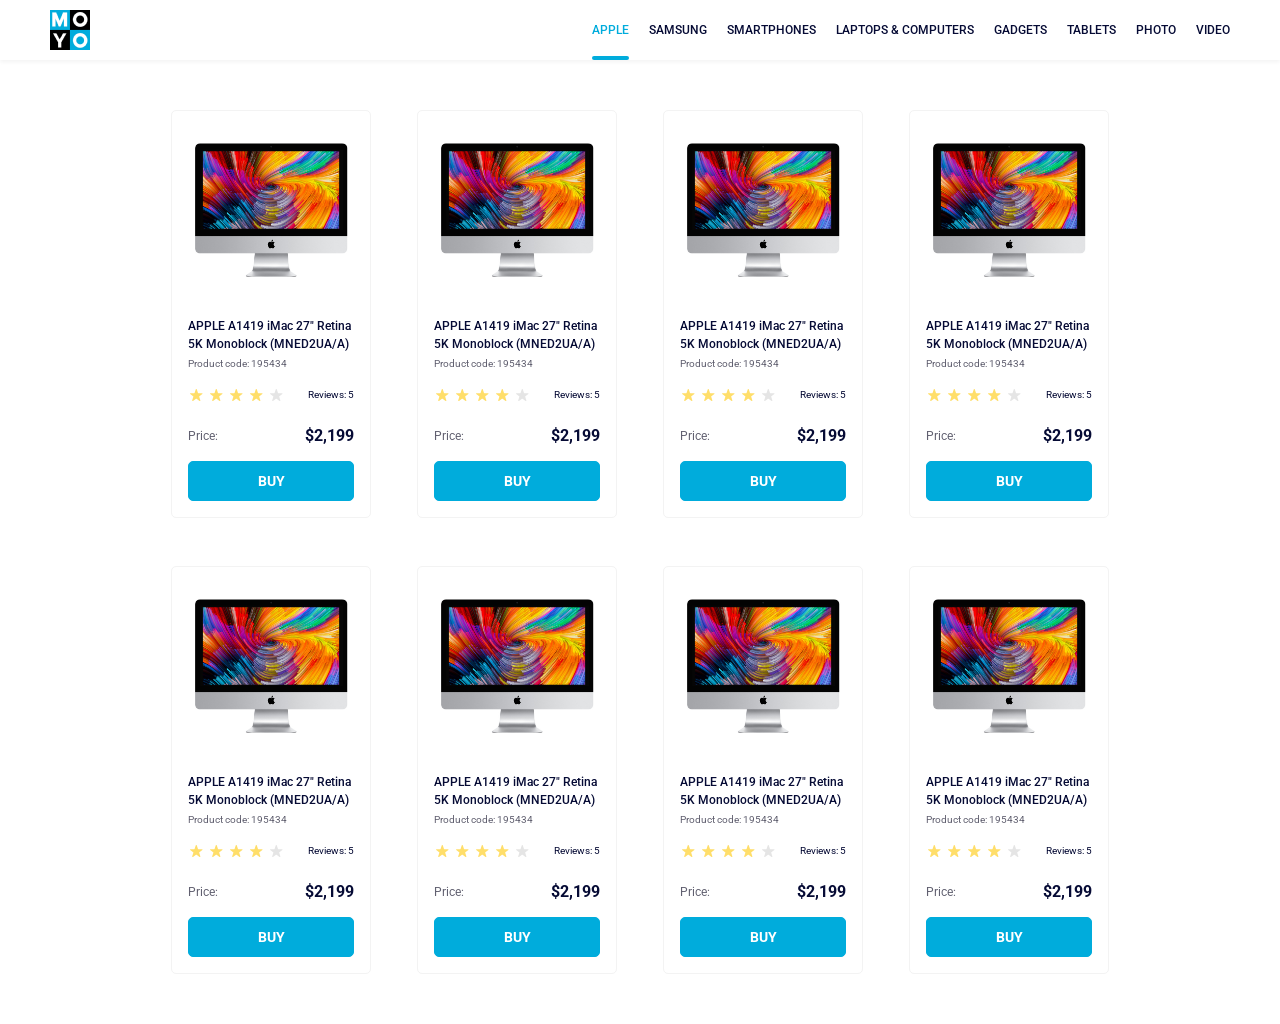
<file: index.html>
<!doctype html><html lang="en"><head><meta charset="utf-8"><meta name="viewport" content="width=device-width, initial-scale=1.0"><title>Catalog</title><link rel="preconnect" href="https://fonts.gstatic.com"><link href="https://fonts.googleapis.com/css2?family=Roboto:wght@400;500;700&display=swap" rel="stylesheet"><link rel="stylesheet" href="index.90e125fe.css"></head><body class="page"> <header class="header"> <a href="#home" class="logo"> <img class="logo-img" src="logo.eddae0ff.png" alt="logo"> </a> <nav class="nav"> <ul class="nav__list"> <li class="nav__item"> <a href="#apple" class="is-active nav__link"> Apple </a> </li> <li class="nav__item"> <a href="#samsung" class="nav__link"> Samsung </a> </li> <li class="nav__item"> <a href="#smartphones" class="nav__link"> Smartphones </a> </li> <li class="nav__item"> <a href="#laptops&computers" class="nav__link" data-qa="nav-hover"> Laptops & Computers </a> </li> <li class="nav__item"> <a href="#gadgets" class="nav__link"> Gadgets </a> </li> <li class="nav__item"> <a href="#tablets" class="nav__link"> Tablets </a> </li> <li class="nav__item"> <a href="#photo" class="nav__link"> Photo </a> </li> <li class="nav__item"> <a href="#video" class="nav__link"> Video </a> </li> </ul> </nav> </header> <main class="cards"> <div class="card" data-qa="card"> <img src="imac.202c52ff.jpeg" alt="A1419-iMac_image" class="card__img"> <h1 class="card__title"> APPLE A1419 iMac 27" Retina 5K Monoblock (MNED2UA/A) </h1> <p class="card__product-code">Product code: 195434</p> <div class="card__rates"> <div class="stars stars--4"> <div class="stars__star"></div> <div class="stars__star"></div> <div class="stars__star"></div> <div class="stars__star"></div> <div class="stars__star"></div> </div> <p class="card__reviews">Reviews: 5</p> </div> <div class="card__price"> <p class="card__price-title">Price:</p> <p class="card__price-value">$2,199</p> </div> <a href="#home" class="card__buy" data-qa="card-hover"> Buy </a> </div> <div class="card"> <img src="imac.202c52ff.jpeg" alt="A1419-iMac_image" class="card__img"> <h1 class="card__title"> APPLE A1419 iMac 27" Retina 5K Monoblock (MNED2UA/A) </h1> <p class="card__product-code">Product code: 195434</p> <div class="card__rates"> <div class="stars stars--4"> <div class="stars__star"></div> <div class="stars__star"></div> <div class="stars__star"></div> <div class="stars__star"></div> <div class="stars__star"></div> </div> <p class="card__reviews">Reviews: 5</p> </div> <div class="card__price"> <p class="card__price-title">Price:</p> <p class="card__price-value">$2,199</p> </div> <a href="#home" class="card__buy"> Buy </a> </div> <div class="card"> <img src="imac.202c52ff.jpeg" alt="A1419-iMac_image" class="card__img"> <h1 class="card__title"> APPLE A1419 iMac 27" Retina 5K Monoblock (MNED2UA/A) </h1> <p class="card__product-code">Product code: 195434</p> <div class="card__rates"> <div class="stars stars--4"> <div class="stars__star"></div> <div class="stars__star"></div> <div class="stars__star"></div> <div class="stars__star"></div> <div class="stars__star"></div> </div> <p class="card__reviews">Reviews: 5</p> </div> <div class="card__price"> <p class="card__price-title">Price:</p> <p class="card__price-value">$2,199</p> </div> <a href="#home" class="card__buy"> Buy </a> </div> <div class="card"> <img src="imac.202c52ff.jpeg" alt="A1419-iMac_image" class="card__img"> <h1 class="card__title"> APPLE A1419 iMac 27" Retina 5K Monoblock (MNED2UA/A) </h1> <p class="card__product-code">Product code: 195434</p> <div class="card__rates"> <div class="stars stars--4"> <div class="stars__star"></div> <div class="stars__star"></div> <div class="stars__star"></div> <div class="stars__star"></div> <div class="stars__star"></div> </div> <p class="card__reviews">Reviews: 5</p> </div> <div class="card__price"> <p class="card__price-title">Price:</p> <p class="card__price-value">$2,199</p> </div> <a href="#home" class="card__buy"> Buy </a> </div> <div class="card"> <img src="imac.202c52ff.jpeg" alt="A1419-iMac_image" class="card__img"> <h1 class="card__title"> APPLE A1419 iMac 27" Retina 5K Monoblock (MNED2UA/A) </h1> <p class="card__product-code">Product code: 195434</p> <div class="card__rates"> <div class="stars stars--4"> <div class="stars__star"></div> <div class="stars__star"></div> <div class="stars__star"></div> <div class="stars__star"></div> <div class="stars__star"></div> </div> <p class="card__reviews">Reviews: 5</p> </div> <div class="card__price"> <p class="card__price-title">Price:</p> <p class="card__price-value">$2,199</p> </div> <a href="#home" class="card__buy"> Buy </a> </div> <div class="card"> <img src="imac.202c52ff.jpeg" alt="A1419-iMac_image" class="card__img"> <h1 class="card__title"> APPLE A1419 iMac 27" Retina 5K Monoblock (MNED2UA/A) </h1> <p class="card__product-code">Product code: 195434</p> <div class="card__rates"> <div class="stars stars--4"> <div class="stars__star"></div> <div class="stars__star"></div> <div class="stars__star"></div> <div class="stars__star"></div> <div class="stars__star"></div> </div> <p class="card__reviews">Reviews: 5</p> </div> <div class="card__price"> <p class="card__price-title">Price:</p> <p class="card__price-value">$2,199</p> </div> <a href="#home" class="card__buy"> Buy </a> </div> <div class="card"> <img src="imac.202c52ff.jpeg" alt="A1419-iMac_image" class="card__img"> <h1 class="card__title"> APPLE A1419 iMac 27" Retina 5K Monoblock (MNED2UA/A) </h1> <p class="card__product-code">Product code: 195434</p> <div class="card__rates"> <div class="stars stars--4"> <div class="stars__star"></div> <div class="stars__star"></div> <div class="stars__star"></div> <div class="stars__star"></div> <div class="stars__star"></div> </div> <p class="card__reviews">Reviews: 5</p> </div> <div class="card__price"> <p class="card__price-title">Price:</p> <p class="card__price-value">$2,199</p> </div> <a href="#home" class="card__buy"> Buy </a> </div> <div class="card"> <img src="imac.202c52ff.jpeg" alt="A1419-iMac_image" class="card__img"> <h1 class="card__title"> APPLE A1419 iMac 27" Retina 5K Monoblock (MNED2UA/A) </h1> <p class="card__product-code">Product code: 195434</p> <div class="card__rates"> <div class="stars stars--4"> <div class="stars__star"></div> <div class="stars__star"></div> <div class="stars__star"></div> <div class="stars__star"></div> <div class="stars__star"></div> </div> <p class="card__reviews">Reviews: 5</p> </div> <div class="card__price"> <p class="card__price-title">Price:</p> <p class="card__price-value">$2,199</p> </div> <a href="#home" class="card__buy"> Buy </a> </div> </main> </body></html>
</file>
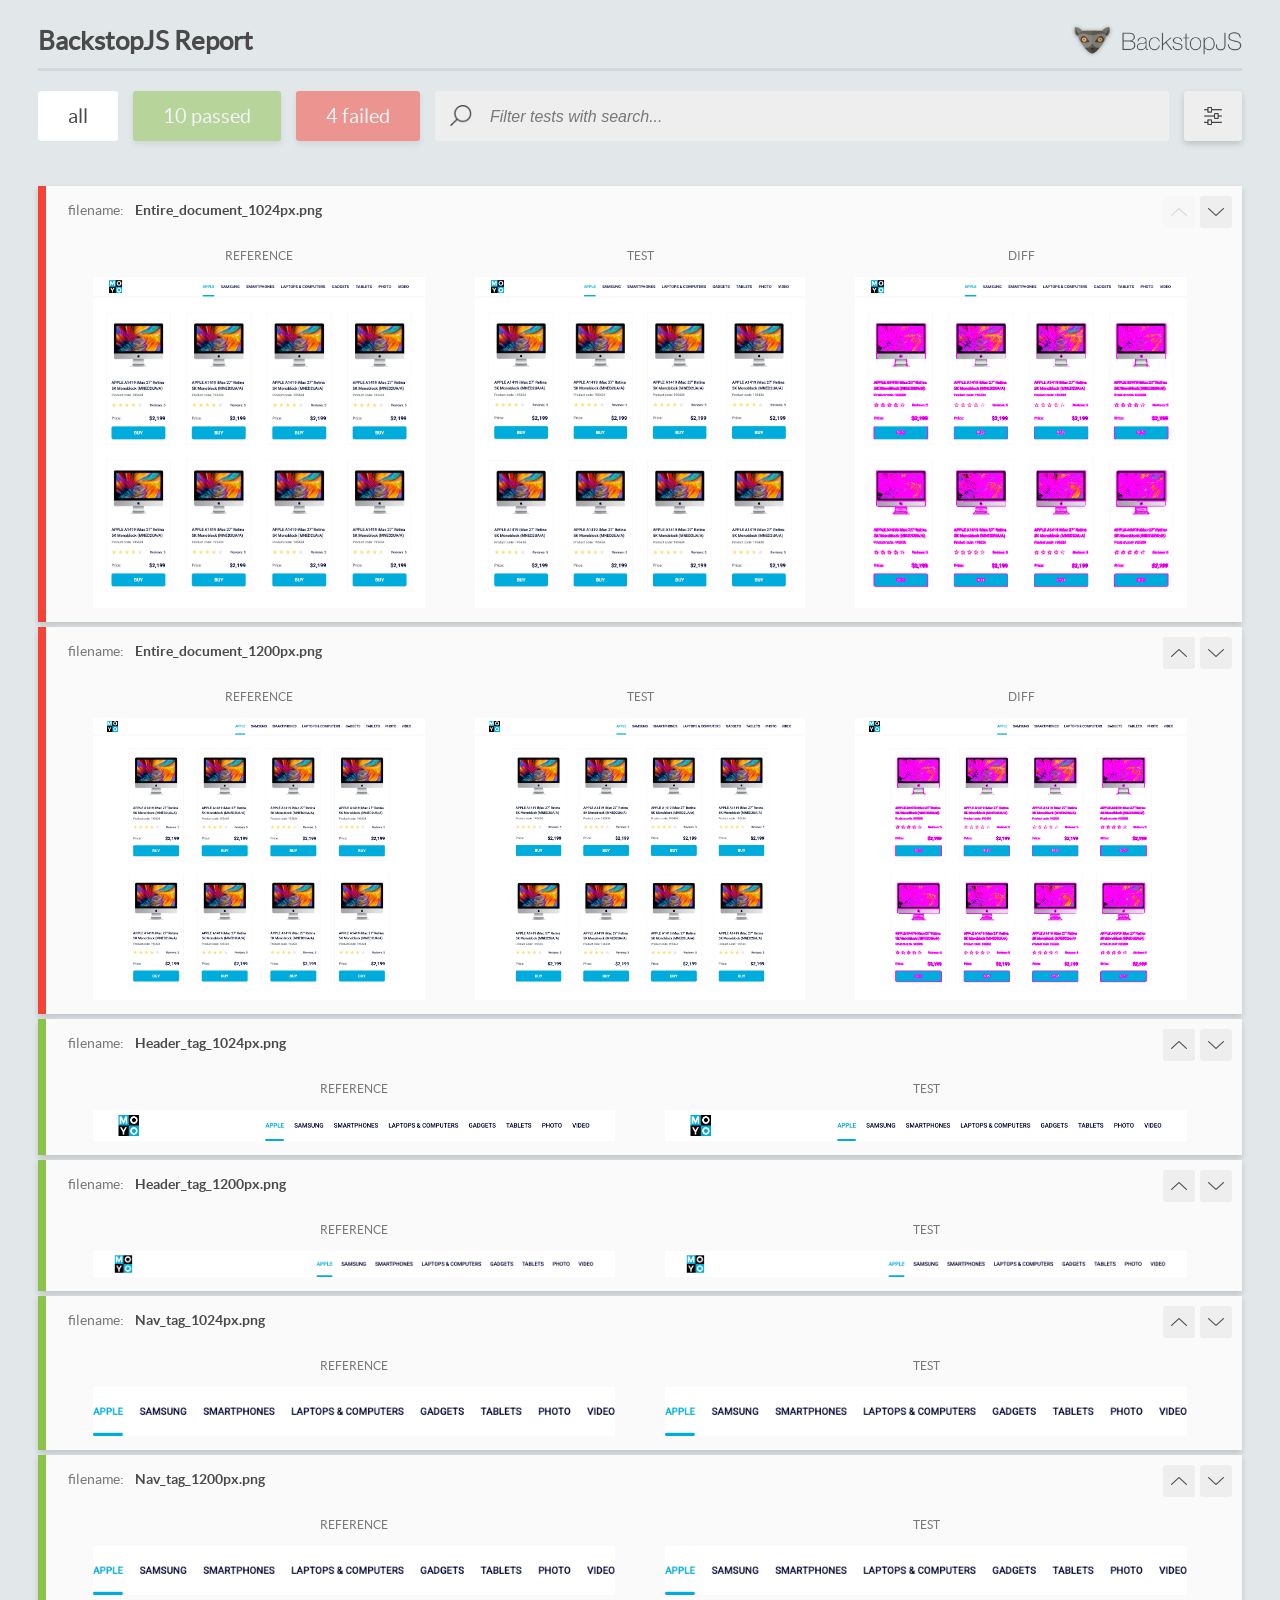
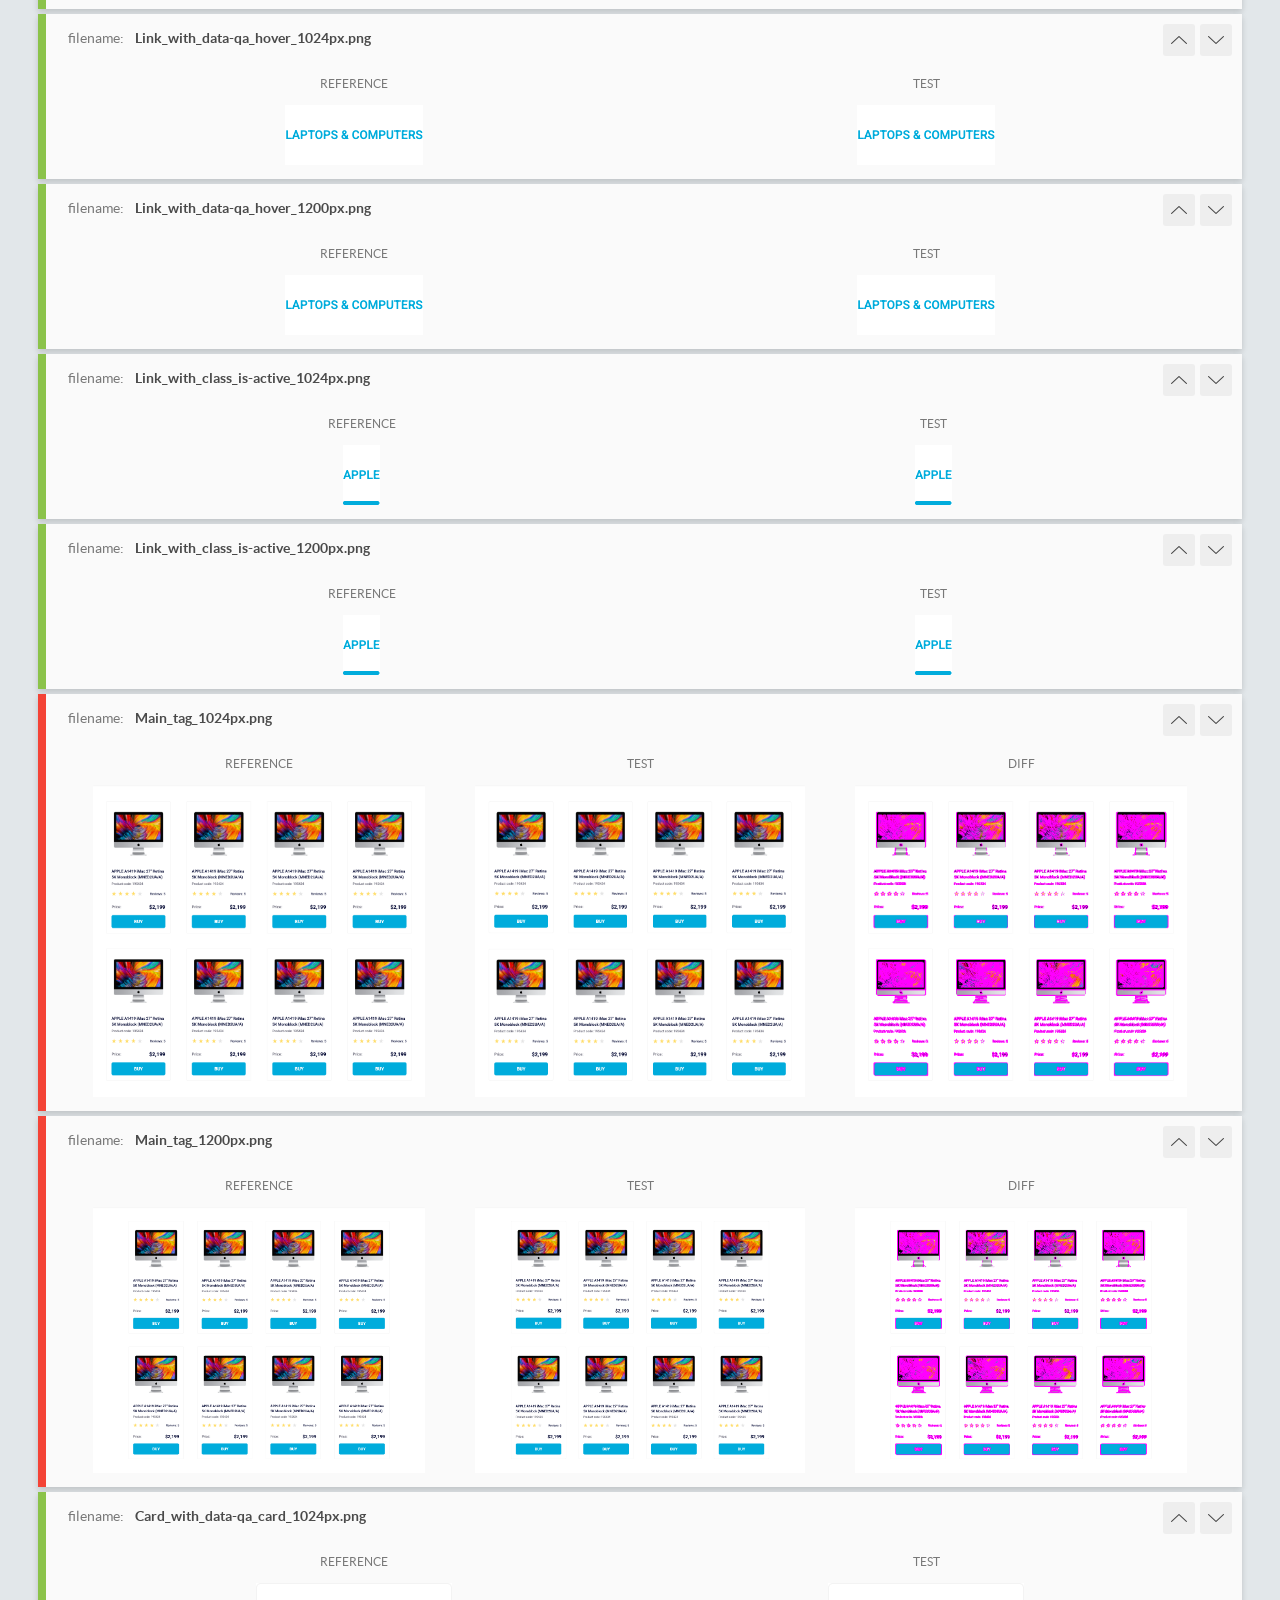
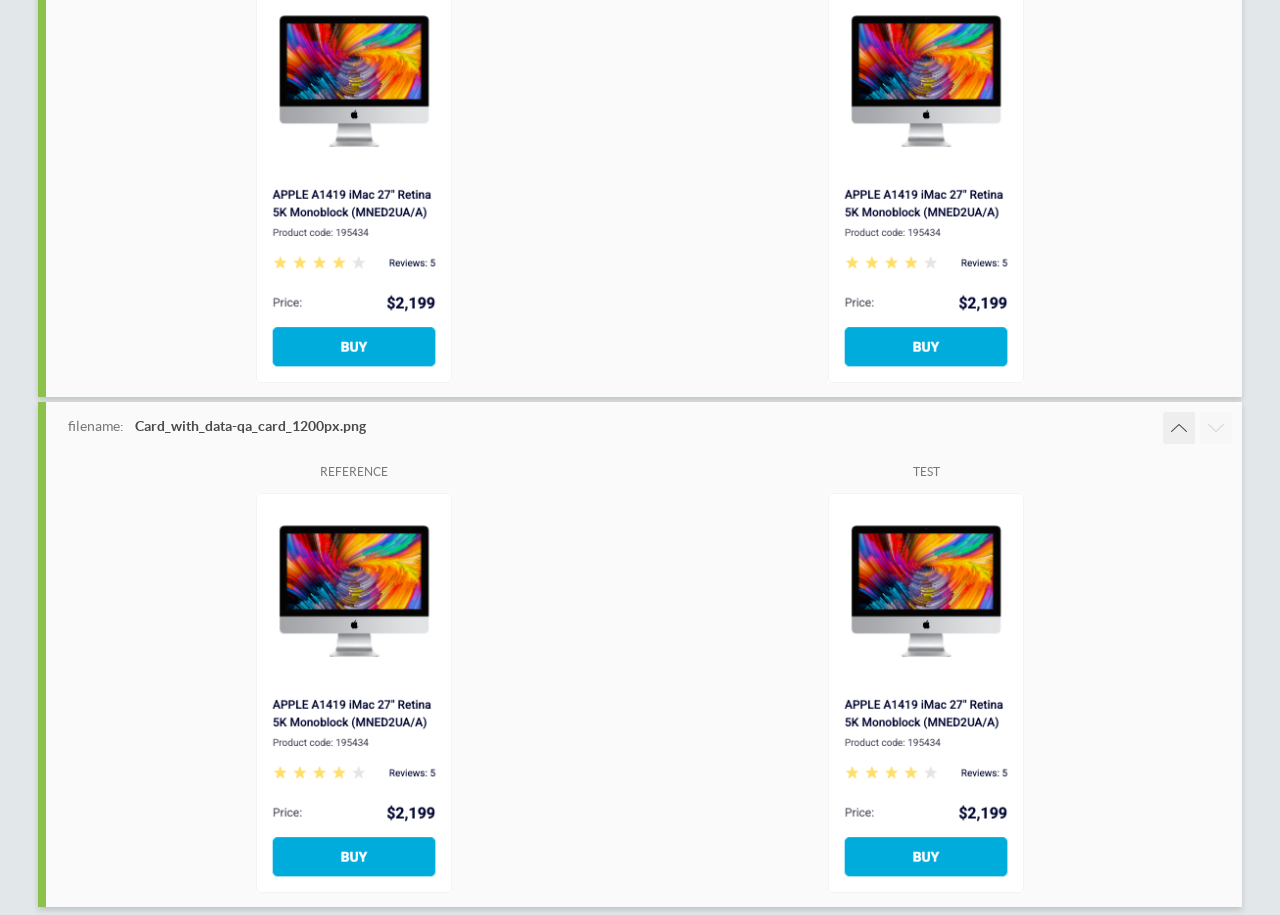
<file: report/html_report/index.html>
<!DOCTYPE html>
<html>
  <head>
    <meta charset="utf-8">
    <!-- Disable Cache -->
    <meta http-equiv="Cache-Control" content="no-cache, no-store, must-revalidate">
    <meta http-equiv="Pragma" content="no-cache">
    <meta http-equiv="Expires" content="0">

    <title>BackstopJS Report</title>

    <style>
      @font-face {
          font-family: 'latoregular';
          src: url('./assets/fonts/lato-regular-webfont.woff2') format('woff2'),
              url('./assets/fonts/lato-regular-webfont.woff') format('woff');
          font-weight: 400;
          font-style: normal;
      }
      @font-face {
          font-family: 'latobold';
          src: url('./assets/fonts/lato-bold-webfont.woff2') format('woff2'),
              url('./assets/fonts/lato-bold-webfont.woff') format('woff');
          font-weight: 700;
          font-style: normal;
      }

      .ReactModal__Body--open {
          overflow: hidden;
      }
      .ReactModal__Body--open .header {
        display: none;
      }

    </style>
  </head>
  <body style="background-color: #E2E7EA">
    <div id="root">

    </div>
    <script>
      function report (report) { // eslint-disable-line no-unused-vars
        window.tests = report;
      }
    </script>
    <script src="config.js"></script>
    <script src="index_bundle.js"></script>
  </body>
</html>
</file>
<file: index.90e125fe.css>
body,p,h1,h2,h3{margin:0}:root{--main-color:#00acdc}.card{box-sizing:border-box;background:#fff;border:1px solid #f3f3f3;border-radius:5px;width:200px;padding:32px 16px 16px;transition:transform .3s}.card__img{width:160px;height:134px;margin:0 auto 40px;display:block}.card__title{color:#060b35;margin-bottom:4px;font-size:12px;font-weight:500;line-height:18px}.card__product-code{color:#616070;margin-bottom:16px}.card__rates{justify-content:space-between;align-items:center;margin-bottom:24px;display:flex}.card__reviews{color:#060b35}.card__price{justify-content:space-between;align-items:center;margin-bottom:16px;display:flex}.card__price-title{color:#616070;font-size:12px;line-height:18px}.card__price-value{color:#060b35;font-size:16px;font-weight:700;line-height:18px}.card__buy{box-sizing:border-box;color:#fff;text-transform:uppercase;background-color:#00acdc;border:1px solid #00acdc;border-radius:5px;justify-content:center;align-items:center;height:40px;font-size:14px;font-weight:700;line-height:16px;text-decoration:none;display:flex}.card__buy:hover{color:#00acdc;background-color:#fff}.card:hover{transform:scale(1.2)}.card:hover__title{color:#34568b}.page{font-family:Roboto,sans-serif;font-size:10px;font-style:normal;line-height:14px}.stars{display:flex}.stars__star{background-image:url(star.822d561e.svg);background-position:50%;background-repeat:no-repeat;width:16px;height:16px}.stars__star:not(:last-child){margin-right:4px}.stars--4 .stars__star:nth-child(-n+4){background-image:url(star-active.edda4c43.svg)}.nav__list{margin:0;padding:0;list-style:none;display:flex}.nav__item:not(:first-child){margin-left:20px}.nav__link{white-space:nowrap;text-transform:uppercase;color:#060b35;align-items:center;height:60px;font-size:12px;font-weight:500;text-decoration:none;transition:color .3s;display:flex;position:relative}.nav__link:hover{color:#00acdc}.header{background:#fff;justify-content:space-between;align-items:center;padding:0 50px;display:flex;box-shadow:0 2px 4px #0000000d}.logo{width:40px;height:40px;display:block}.logo-img{width:100%;height:100%}.is-active{color:#00acdc}.is-active:after{content:"";background-color:#00acdc;border-radius:8px;height:4px;position:absolute;bottom:0;left:0;right:0}.cards{grid-template-columns:repeat(1,200px);justify-content:center;gap:48px 46px;padding:50px 40px;display:grid}@media (width>=488px){.cards{grid-template-columns:repeat(2,200px)}}@media (width>=768px){.cards{grid-template-columns:repeat(3,200px)}}@media (width>=1024px){.cards{grid-template-columns:repeat(4,200px)}}
/*# sourceMappingURL=index.90e125fe.css.map */
</file>
